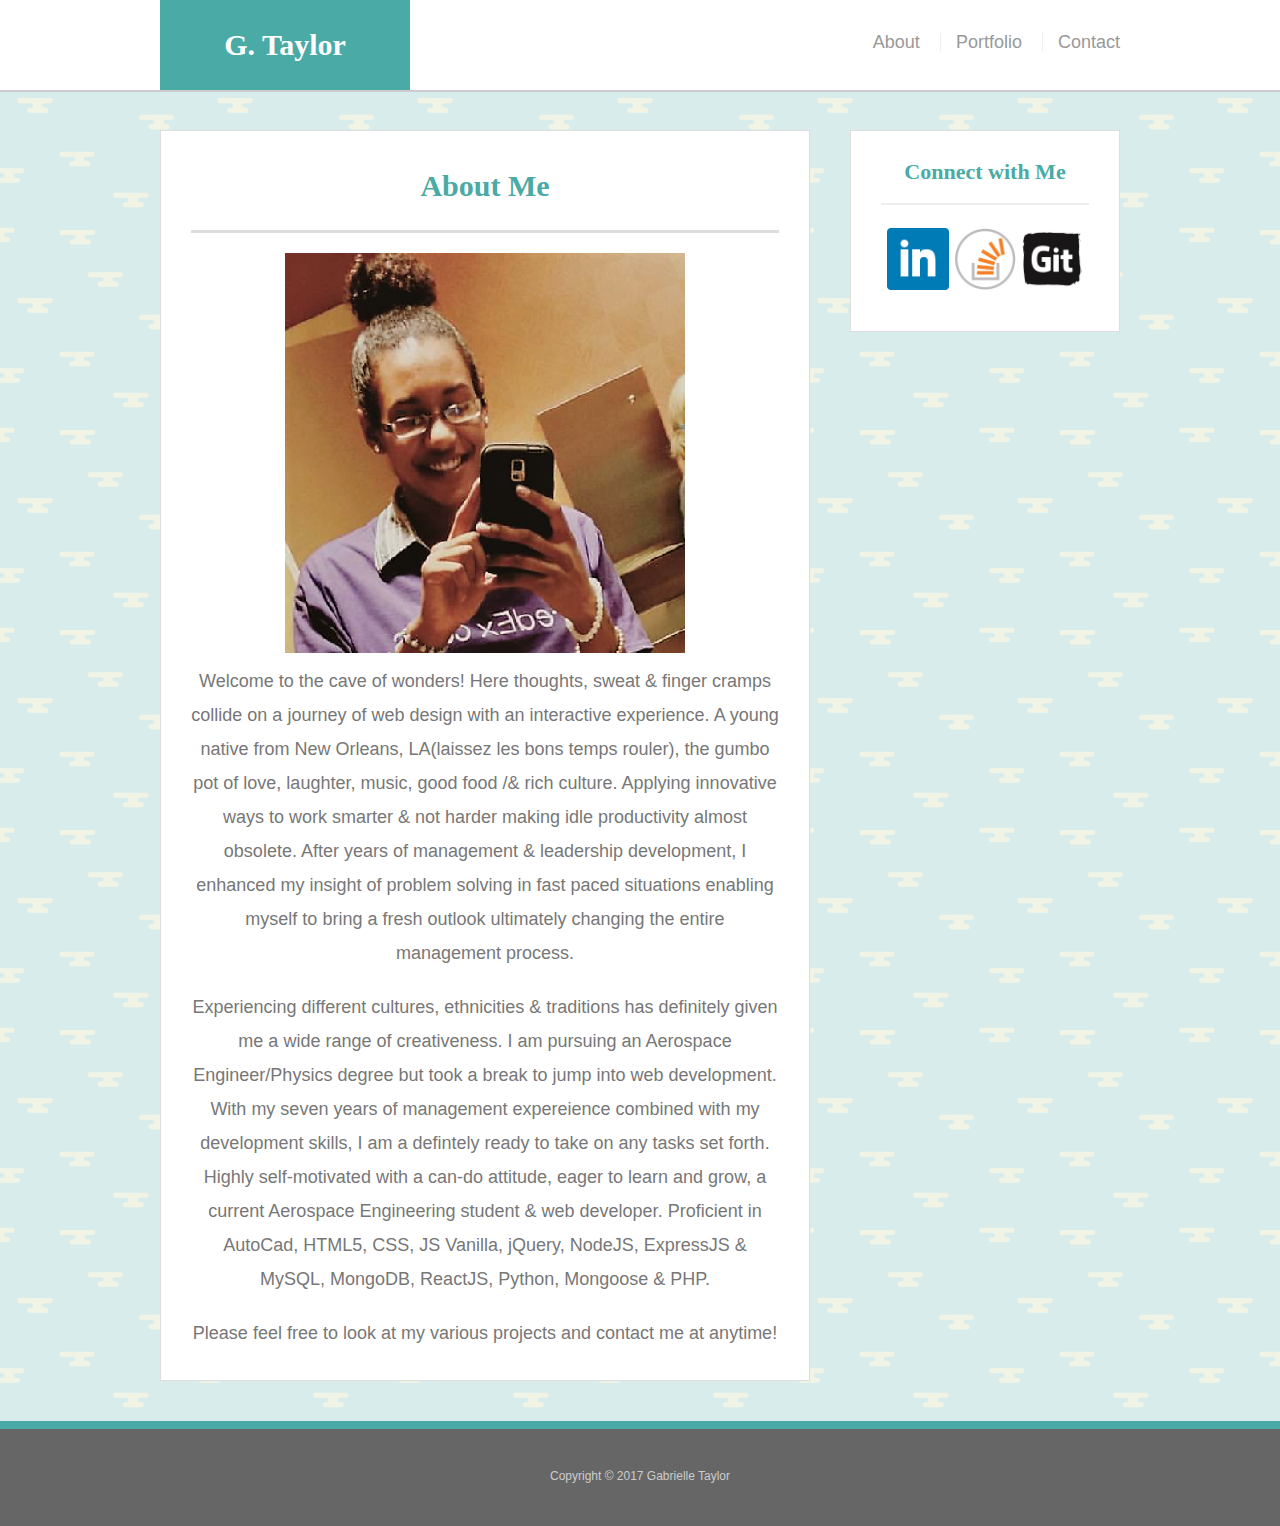
<file: index.html>
<!doctype html>
<html lang="en-us">
  <head>
    <meta charset="UTF-8">
    <title>About | Gabrielle Taylor</title>
    <link rel="stylesheet" type="text/css" href="assets/css/reset.css">
    <link rel="stylesheet" type="text/css" href="assets/css/style.css">
  </head>
  <body>
    <!-- Header Complete-->
    <header id="masthead">
      <div class="container">
        <a href="index.html" id="logo">G. Taylor</a>
        <nav>
          <a href="index.html">About</a>
          <a href="portfolio.html">Portfolio</a>
          <a href="contact.html">Contact</a>
        </nav>
      </div>
    </header>
    <!-- Main Section Complete-->
    <div id="main-container" class="container">
      <section class="main-section">
        <h1>About Me</h1>
        <img src="assets/images/me.png" class="auth-image" alt="Gabrielle">
        <!-- Paragraph 1 -->
        <p>Welcome to the cave of wonders! Here thoughts, sweat & finger cramps collide on a journey of web design with an interactive experience. A young native from New Orleans, LA(laissez les bons temps rouler), the gumbo pot of love, laughter, music, good food /& rich culture. Applying innovative ways to work smarter & not harder making idle productivity almost obsolete. After years of management & leadership development, I enhanced my insight of problem solving in fast paced situations enabling myself to bring a fresh outlook ultimately changing the entire management process.</p>
        <!-- Paragraph 2 -->
        <p>Experiencing different cultures, ethnicities & traditions has definitely given me a wide range of creativeness. I am pursuing an Aerospace Engineer/Physics degree but took a break to jump into web development. With my seven years of management expereience combined with my development skills, I am a defintely ready to take on any tasks set forth. Highly self-motivated with a can-do attitude, eager to learn and grow, a current Aerospace Engineering student & web developer. Proficient in AutoCad, HTML5, CSS, JS Vanilla, jQuery, NodeJS, ExpressJS & MySQL, MongoDB, ReactJS, Python, Mongoose & PHP.</p>
        <!-- Paragraph 3 -->
        <p>Please feel free to look at my various projects and contact me at anytime!</p>
      </section>
      <!-- Connect Complete-->
      <section class="sidebar">
        <div id="connect">
          <h2>Connect with Me</h2>
          <!-- LinkedIn -->
          <a href="https://www.linkedin.com/in/gabrielle-taylor-33b23113a/">
          <img src="assets/images/linkedin.png" class="social" alt="LinkedIn" /></a>
          <!-- Overflow -->
          <a href="http://stackoverflow.com/users/7953791/g-taylor">
          <img src="assets/images/stack.png" class="social" alt="Overflow" /></a>
          <!-- GitHub -->
          <a href="https://github.com/gabietaylor">
          <img src="assets/images/github.png" class="social" alt="GitHub" /></a>
        </div>
      </section>
    </div>
    <!-- Footer Complete -->
    <div class="sticky"></div>
  </div>
</div>
<footer>
  <div class="container">
    Copyright &copy; 2017 Gabrielle Taylor
  </div>
</footer>
</body>
</html>
</file>
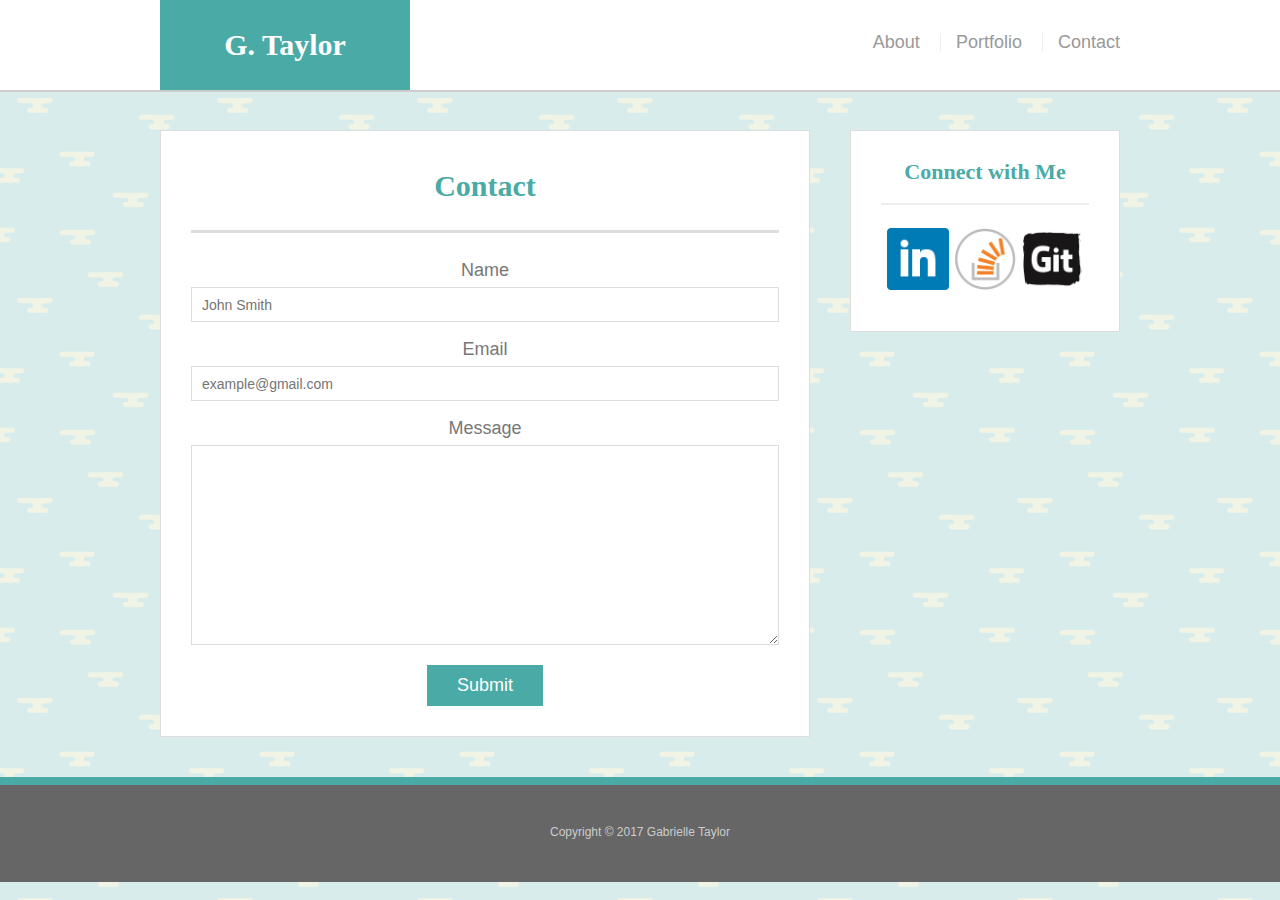
<file: contact.html>
<!doctype html>
<html lang="en-us">

<head>
  <meta charset="UTF-8">
  <title>Contact | Gabrielle Taylor</title>
  <link rel="stylesheet" type="text/css" href="assets/css/reset.css">
  <link rel="stylesheet" type="text/css" href="assets/css/style.css">
</head>

<body>

<!-- Header Complete-->
  <header id="masthead">
    <div class="container">
      <a href="index.html" id="logo">G. Taylor</a>
      <nav>
        <a href="index.html">About</a>
        <a href="portfolio.html">Portfolio</a>
        <a href="contact.html">Contact</a>
      </nav>
    </div>
  </header>

<!-- Contact Form -->
<div id="main-container" class="container">
  <section class="main-section">
    <h1>Contact</h1>

    <form id="contact-form">
      <ul>
        <li>
          <label for="name">Name</label>
          <input type="text" id="name" name="name" placeholder="John Smith" required="required">
        </li>
        <li>
          <label for="email">Email</label>
          <input type="email" id="email" name="email" placeholder="example@gmail.com" required="required">
        </li>
        <li>
          <label for="message">Message</label>
          <textarea id="message" name="message" required="required"></textarea>
        </li>
      </ul>
      <input type="submit">
    </form>

  </section>

<!-- Connect Complete-->
<section class="sidebar">
      <div id="connect">
        <h2>Connect with Me</h2>
  <!-- LinkedIn -->
    <a href="https://www.linkedin.com/in/gabrielle-taylor-33b23113a/">
      <img src="assets/images/linkedin.png" class="social" alt="LinkedIn" /></a>
  <!-- Overflow -->
      <a href="http://stackoverflow.com/users/7953791/g-taylor">
      <img src="assets/images/stack.png" class="social" alt="Overflow" /></a>
  <!-- GitHub -->
      <a href="https://github.com/gabietaylor">
      <img src="assets/images/github.png" class="social" alt="GitHub" /></a>
    </div>
</section>
</div>

<!-- Footer Complete -->
 <div class="sticky"></div>
    </div>
  </div>
<footer>
    <div class="container">
      Copyright &copy; 2017 Gabrielle Taylor
    </div>
  </footer>

</body>
</html>
</file>
<file: assets/css/style.css>
body {
  font-family: Arial, "Helvetica Neue", Helvetica, sans-serif;
  font-size: 18px;
  line-height: 34px;
  color: #777;
  background: url("../images/cloudy-day.png");
  text-align: center;
}

* {
  box-sizing: border-box;
  margin: 0;
}

/* sticky footer styling */

/* http://ryanfait.com/html5-sticky-footer/ */

html,
body {
  height: 100%;
}

.wrapper {
  height: auto !important;
  height: 100%;
  min-height: 100%;
  margin: 0 auto -105px;
}

footer,
.sticky {
  height: 105px;
}

/* end sticky footer styling */

/* start hover styling */

#logo:hover,
input[type=submit]:hover {
  background: #5e7f7e;
}

nav a:hover {
  color: #5e7f7e;
}

.social:hover {
  cursor: pointer;
  opacity: 0.8;
}

/* end hover styling */

/* general styling */

.container {
  width: 100%;
  max-width: 960px;
  margin: 0 auto;
  clear: both;
}

h1,
h2,
h3,
p {
  margin-bottom: 20px;
}

p:last-child {
  margin-bottom: 0;
}

h1,
h2,
h3 {
  font-family: Georgia, Times, "Times New Roman", serif;
  font-weight: 700;
  color: #4aaaa5;
}

h1 {
  padding-bottom: 20px;
  font-size: 30px;
  line-height: 49px;
  border-bottom: 3px solid #ddd;
}

h2,
h3 {
  font-size: 22px;
}

/* header */

#masthead {
  position: fixed;
  z-index: 99;
  width: 100%;
  margin: 0 0 30px;
  overflow: auto;
  color: #fff;
  background: #fff;
  border-bottom: 2px solid #ccc;
}

#logo {
  float: left;
  width: 250px;
  height: 90px;
  font-family: Georgia, Times, "Times New Roman", serif;
  font-size: 30px;
  font-weight: 700;
  line-height: 90px;
  color: #fff;
  text-align: center;
  text-decoration: none;
  background: #4aaaa5;
}

nav {
  float: right;
  margin-top: 25px;
}

nav a {
  display: inline-block;
  padding-left: 15px;
  margin-left: 15px;
  line-height: 18px;
  color: #999;
  text-decoration: none;
  border-left: 1px solid #efefef;
}

nav a:first-child {
  border-left: 0 none;
}

/* footer */

footer {
  padding: 30px 0;
  clear: both;
  font-size: 12px;
  color: #fff;
  color: #ccc;
  text-align: center;
  background: #666;
  border-top: 8px solid #4aaaa5;
}

/* sidebar */

.sidebar {
  float: right;
  width: 100%;
  max-width: 270px;
  padding: 30px;
  margin-bottom: 20px;
  background: #fff;
  border: 1px solid #ddd;
}

h3,
.sidebar h2 {
  padding-bottom: 20px;
  margin-bottom: 15px;
  line-height: 22px;
  border-bottom: 2px solid #eee;
}

.social {
  width: 62px;
  height: 62px;
  margin-top: 8px;
  margin-right: 5px;
}

.social:last-child {
  margin-right: 0;
}

/* main */

#main-container {
  padding-top: 130px;
}

.main-section {
  float: left;
  width: 100%;
  max-width: 650px;
  padding: 30px;
  margin: 0 0 40px;
  background: #fff;
  border: 1px solid #ddd;
}

/* contact page */

#contact-form ul {
  margin-bottom: 20px;
}

#contact-form li {
  margin-bottom: 10px;
}

label,
input[type=text],
input[type=email],
textarea {
  display: block;
  width: 100%;
}

input[type=text],
input[type=email],
textarea {
  height: 35px;
  padding: 0 10px;
  font-size: 14px;
  border: 1px solid #ddd;
}

textarea {
  height: 200px;
}

input[type=submit] {
  padding: 10px 30px;
  font-size: 18px;
  color: #fff;
  cursor: pointer;
  background: #4aaaa5;
  border: 0 none;
}

#resize {
  height: 200px;
  width: 200px;
}
</file>
